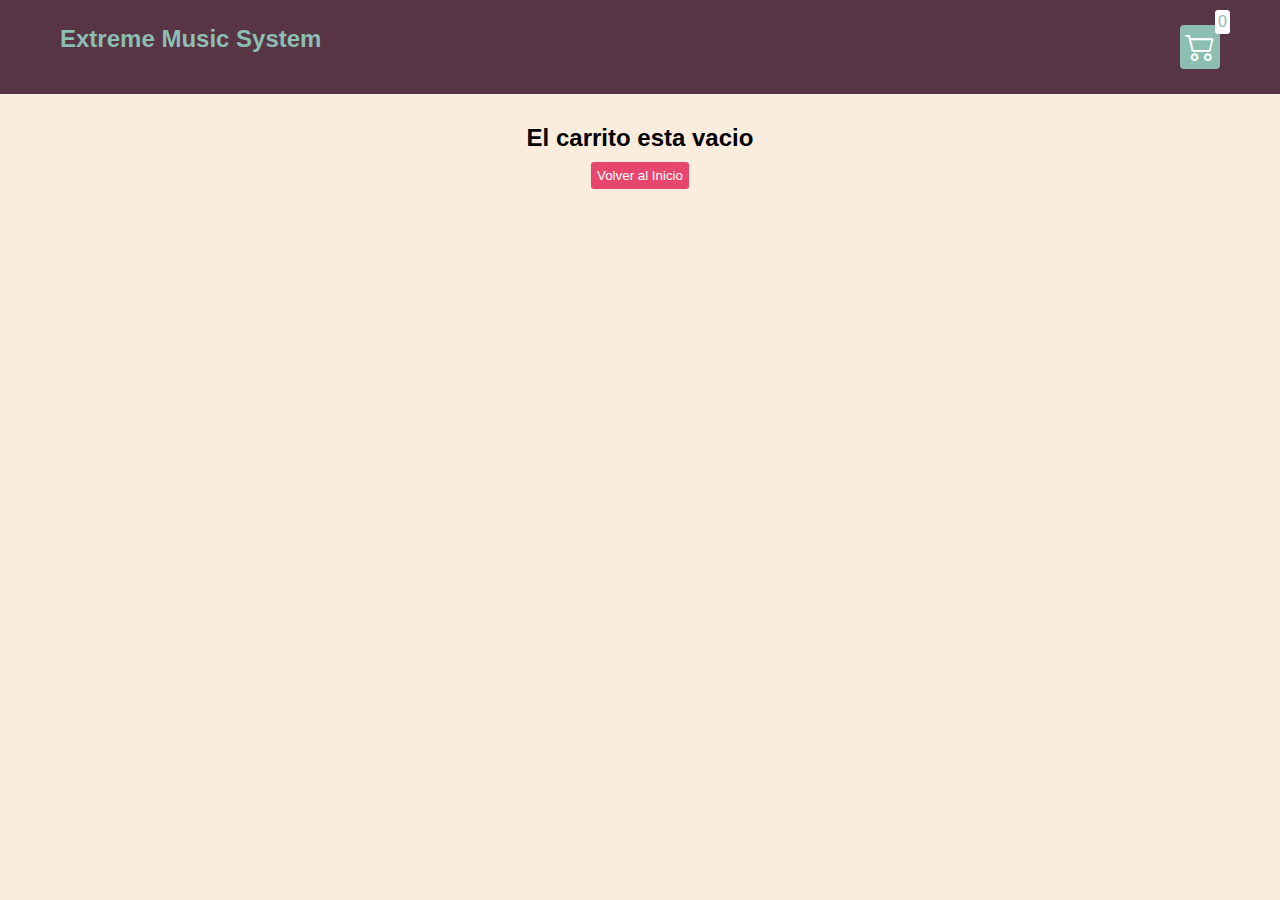
<file: Proyecto 3 Entrega/bin/carritoDemo/cart.html>
<!DOCTYPE html>
<html lang="en">

<head>
  <meta charset="UTF-8">
  <meta http-equiv="X-UA-Compatible" content="IE=edge">
  <meta name="viewport" content="width=device-width, initial-scale=1.0">
  <title>Extreme Music System</title>
  <link rel="stylesheet" href="src/style.css">
  <link rel="stylesheet" href="https://cdn.jsdelivr.net/npm/bootstrap-icons@1.8.1/font/bootstrap-icons.css">
</head>

<body>
  <div class="navbar">
    <a href="indexCarrito.html">
      <h2>Extreme Music System</h2>
    </a>

    <a href="cart.html">
      <div class="cart">
        <i class="bi bi-cart2"></i>
        <div id="cartAmount" class="cartAmount">0</div>
      </div>
    </a>

  </div>

  <div id="label" class="text-center"></div>

  <div class="shopping-cart" id="shopping-cart"></div>
</body>
<script src="src/Data.js"></script>
<script src="src/cart.js"></script>

</html>
</file>
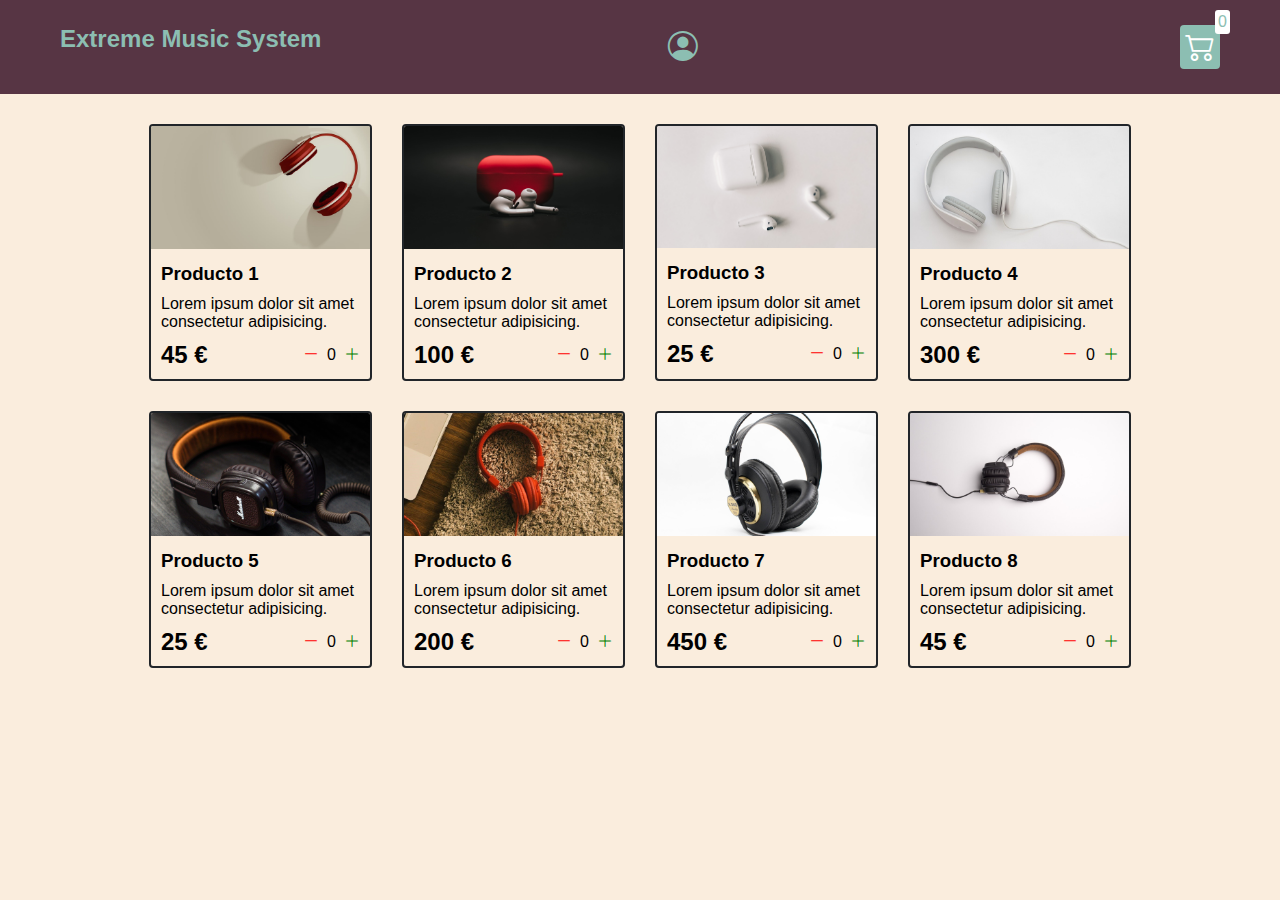
<file: Proyecto 3 Entrega/bin/carritoDemo/indexCarrito.html>
<!DOCTYPE html>
<html lang="en">

<head>
  <meta charset="UTF-8">
  <meta http-equiv="X-UA-Compatible" content="IE=edge">
  <meta name="viewport" content="width=device-width, initial-scale=1.0">
  <title>Extreme Music System</title>
  <link rel="stylesheet" href="src/style.css">
  <link rel="stylesheet" href="https://cdn.jsdelivr.net/npm/bootstrap-icons@1.8.1/font/bootstrap-icons.css">
</head>

<body>
  <div class="navbar">
    <a href="/html/index.html">
      <h2>Extreme Music System</h2>
    </a>
<a href="/html/userOptionRegister.html">
  <div class="userDisplay">
    <i class="bi bi-person-circle"></i>
  </div>
</a>
    <a href="cart.html">
      <div class="cart">
        <i class="bi bi-cart2"></i>
        <div id="cartAmount" class="cartAmount">0</div>
      </div>
    </a>

  </div>

  <div class="shop" id="shop">


  </div>

</body>
<script src="src/Data.js"></script>
<script src="src/main.js"></script>

</html>
</file>
<file: Proyecto 3 Entrega/bin/carritoDemo/src/style.css>
/**
* ! Changing default styles of the browser
**/

* {
  margin: 0;
  padding: 0;
  box-sizing: border-box;
}

body {
  font-family: sans-serif;
  background-color: #FAEDDD;
}

i {
  cursor: pointer;
}

a {
  text-decoration: none;
  color: #8CBEB2;
}

/**
* ! Navbar STyles are here
**/

.navbar {
  display: flex;
  flex-direction: row;
  justify-content: space-between;
  background-color: #573544;
  color: white;
  padding: 25px 60px;
  margin-bottom: 30px;
}

.cart {
  position: relative;
  background-color: #8CBEB2;
  color: #fff;
  font-size: 30px;
  padding: 5px;
  border-radius: 4px;
}

.userDisplay{
  padding: 5px;
  font-size: 30px;
  padding-right: 140px;
}

.cartAmount {
  position: absolute;
  top: -15px;
  right: -10px;
  font-size: 16px;
  background-color: #fff;
  color: #8CBEB2;
  padding: 3px;
  border-radius: 3px;
}

/**
* ! Shop items styles are here
**/

.shop {
  display: grid;
  grid-template-columns: repeat(4, 223px);
  gap: 30px;
  justify-content: center;
  margin-bottom: 50px;
}

@media (max-width: 1000px) {
  .shop {
    grid-template-columns: repeat(2, 223px);
  }
}

@media (max-width: 500px) {
  .shop {
    grid-template-columns: repeat(1, 223px);
  }
}

.item {
  border: 2px solid #212529;
  border-radius: 4px;
}
.item img {
  width: 100%;
  border-radius: 2px 2px 0 0;
}

.details {
  display: flex;
  flex-direction: column;
  padding: 10px;
  gap: 10px;
}

.price-quantity {
  display: flex;
  flex-direction: row;
  justify-content: space-between;
  align-items: center;
}

.buttons {
  display: flex;
  flex-direction: row;
  gap: 8px;
  font-size: 16px;
}

.bi-dash-lg {
  color: red;
}

.bi-plus-lg {
  color: green;
}

/**
* ! style rules for label and some buttons
**/

.text-center {
  text-align: center;
  margin-bottom: 20px;
}

.HomeBtn,
.checkout,
.removeAll {
  background-color: #E8476D;
  color: white;
  border: none;
  padding: 6px;
  border-radius: 3px;
  cursor: pointer;
  margin-top: 10px;
}

.checkout {
  background-color: #8CBEB2;
}
.removeAll {
  background-color: #E8476D;
}
.bi-x-lg {
  color: red;
  font-weight: bold;
}

/**
* ! style rules for shopping-cart
**/

.shopping-cart {
  display: grid;
  grid-template-columns: repeat(1, 320px);
  justify-content: center;
  gap: 15px;
}

/**
* ! style rules for cart-item
**/

.cart-item {
  border: 2px solid #212529;
  border-radius: 5px;
  display: flex;
}

.title-price-x {
  width: 195px;
  display: flex;
  align-items: center;
  justify-content: space-between;
  /* border: 2px solid red; */
}

.title-price {
  display: flex;
  align-items: center;
  gap: 10px;
}

.cart-item-price {
  background-color: #212529;
  color: white;
  border-radius: 4px;
  padding: 3px 6px;
}
</file>
